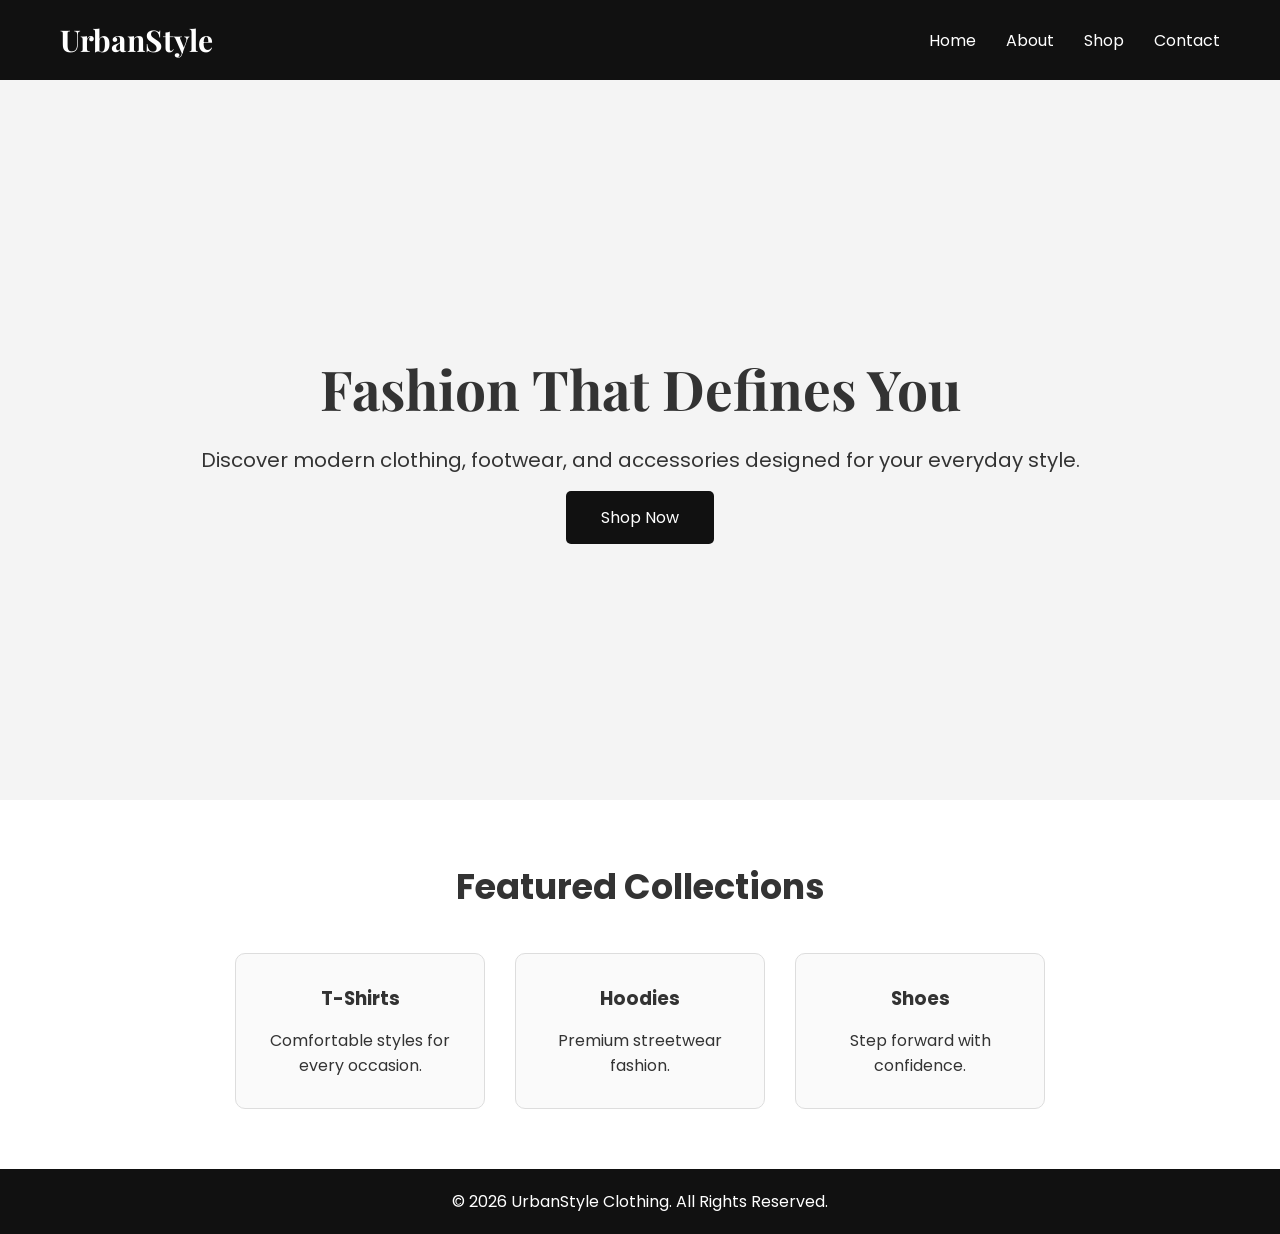
<file: index.html>
<!DOCTYPE html>
<html lang="en">
<head>
    <meta charset="UTF-8">
    <meta name="viewport" content="width=device-width, initial-scale=1.0">
    <title>UrbanStyle Clothing | Home</title>

    <link rel="stylesheet" href="css/style.css">

    <link href="https://fonts.googleapis.com/css2?family=Poppins:wght@400;600;700&family=Playfair+Display:wght@600&display=swap" rel="stylesheet">

</head>

<body>

    <header>
        <nav class="navbar">

            <div class="logo">
                UrbanStyle
            </div>

            <ul class="nav-links">
                <li><a href="index.html">Home</a></li>
                <li><a href="pages/about.html">About</a></li>
                <li><a href="pages/shop.html">Shop</a></li>
                <li><a href="pages/contact.html">Contact</a></li>
            </ul>

        </nav>
    </header>


    <section class="hero">

        <div class="hero-content">

            <h1>
                Fashion That Defines You
            </h1>

            <p>
                Discover modern clothing, footwear, and accessories designed for your everyday style.
            </p>

            <a href="pages/shop.html" class="btn">
                Shop Now
            </a>

        </div>

    </section>


    <section class="featured">

        <h2>
            Featured Collections
        </h2>


        <div class="products-preview">

            <div class="card">
                <h3>T-Shirts</h3>
                <p>Comfortable styles for every occasion.</p>
            </div>


            <div class="card">
                <h3>Hoodies</h3>
                <p>Premium streetwear fashion.</p>
            </div>


            <div class="card">
                <h3>Shoes</h3>
                <p>Step forward with confidence.</p>
            </div>

        </div>

    </section>


    <footer>

        <p>
            © 2026 UrbanStyle Clothing. All Rights Reserved.
        </p>

    </footer>


</body>
</html>
</file>
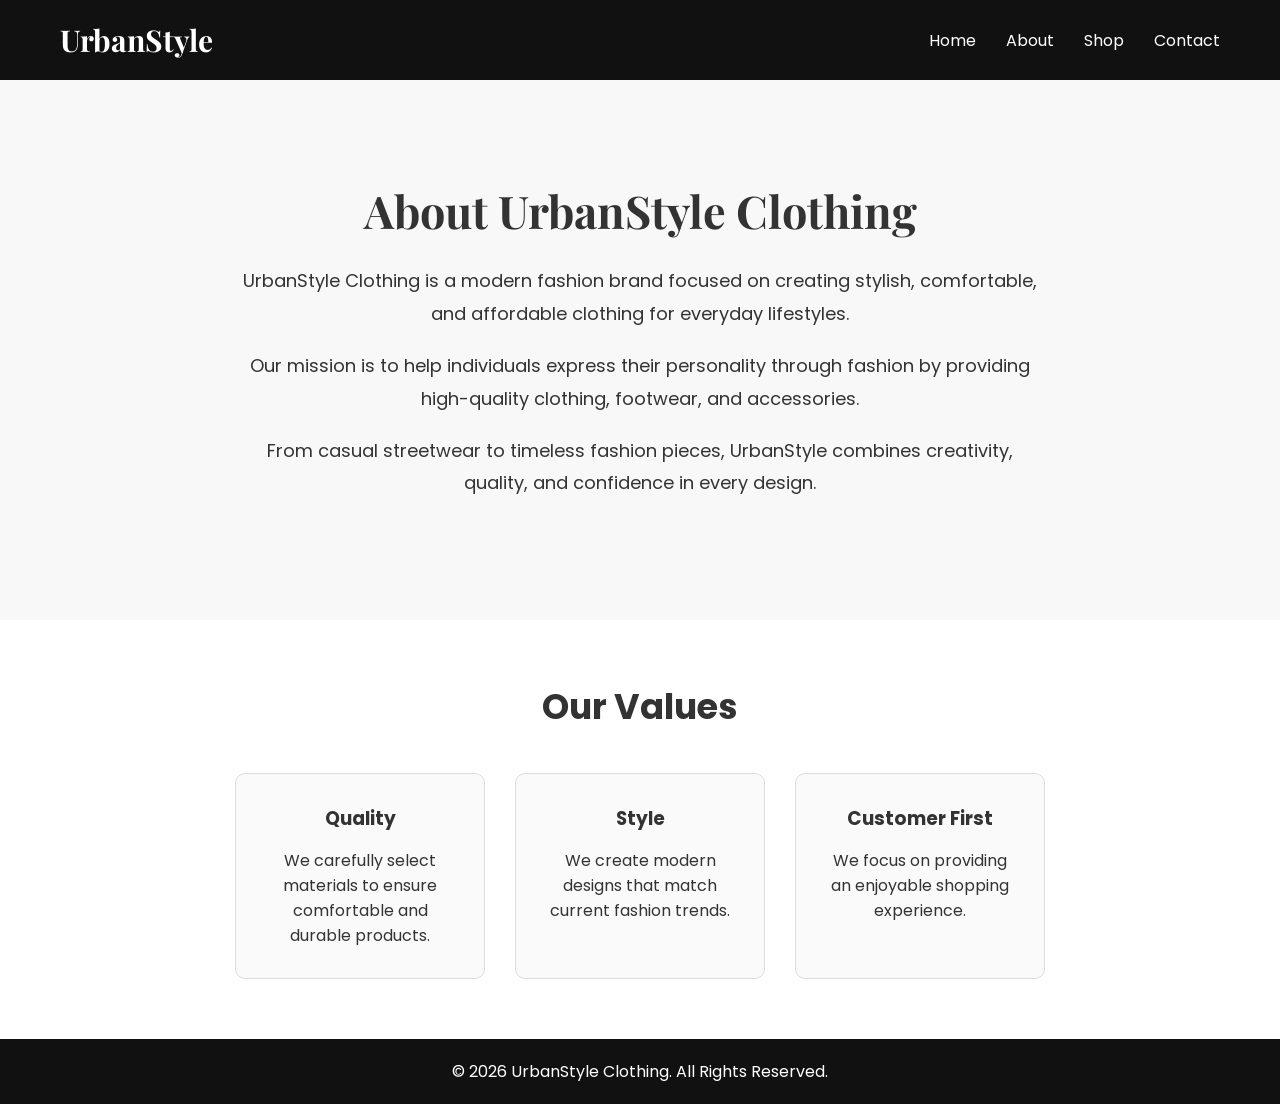
<file: pages/about.html>
<!DOCTYPE html>
<html lang="en">

<head>

    <meta charset="UTF-8">
    <meta name="viewport" content="width=device-width, initial-scale=1.0">

    <title>About Us | UrbanStyle Clothing</title>

    <link rel="stylesheet" href="../css/style.css">


    <link href="https://fonts.googleapis.com/css2?family=Poppins:wght@400;600;700&family=Playfair+Display:wght@600&display=swap" rel="stylesheet">

</head>


<body>


<header>

    <nav class="navbar">

        <div class="logo">
            UrbanStyle
        </div>


        <ul class="nav-links">

            <li>
                <a href="../index.html">Home</a>
            </li>

            <li>
                <a href="about.html">About</a>
            </li>

            <li>
                <a href="shop.html">Shop</a>
            </li>

            <li>
                <a href="contact.html">Contact</a>
            </li>

        </ul>

    </nav>

</header>



<section class="about-section">


    <div class="about-content">


        <h1>
            About UrbanStyle Clothing
        </h1>


        <p>
            UrbanStyle Clothing is a modern fashion brand focused on creating stylish, comfortable, and affordable clothing for everyday lifestyles.
        </p>


        <p>
            Our mission is to help individuals express their personality through fashion by providing high-quality clothing, footwear, and accessories.
        </p>


        <p>
            From casual streetwear to timeless fashion pieces, UrbanStyle combines creativity, quality, and confidence in every design.
        </p>


    </div>


</section>



<section class="values">


<h2>
    Our Values
</h2>


<div class="products-preview">


<div class="card">

<h3>
Quality
</h3>

<p>
We carefully select materials to ensure comfortable and durable products.
</p>

</div>



<div class="card">

<h3>
Style
</h3>

<p>
We create modern designs that match current fashion trends.
</p>

</div>



<div class="card">

<h3>
Customer First
</h3>

<p>
We focus on providing an enjoyable shopping experience.
</p>

</div>


</div>


</section>



<footer>

<p>
© 2026 UrbanStyle Clothing. All Rights Reserved.
</p>

</footer>



</body>

</html>
</file>
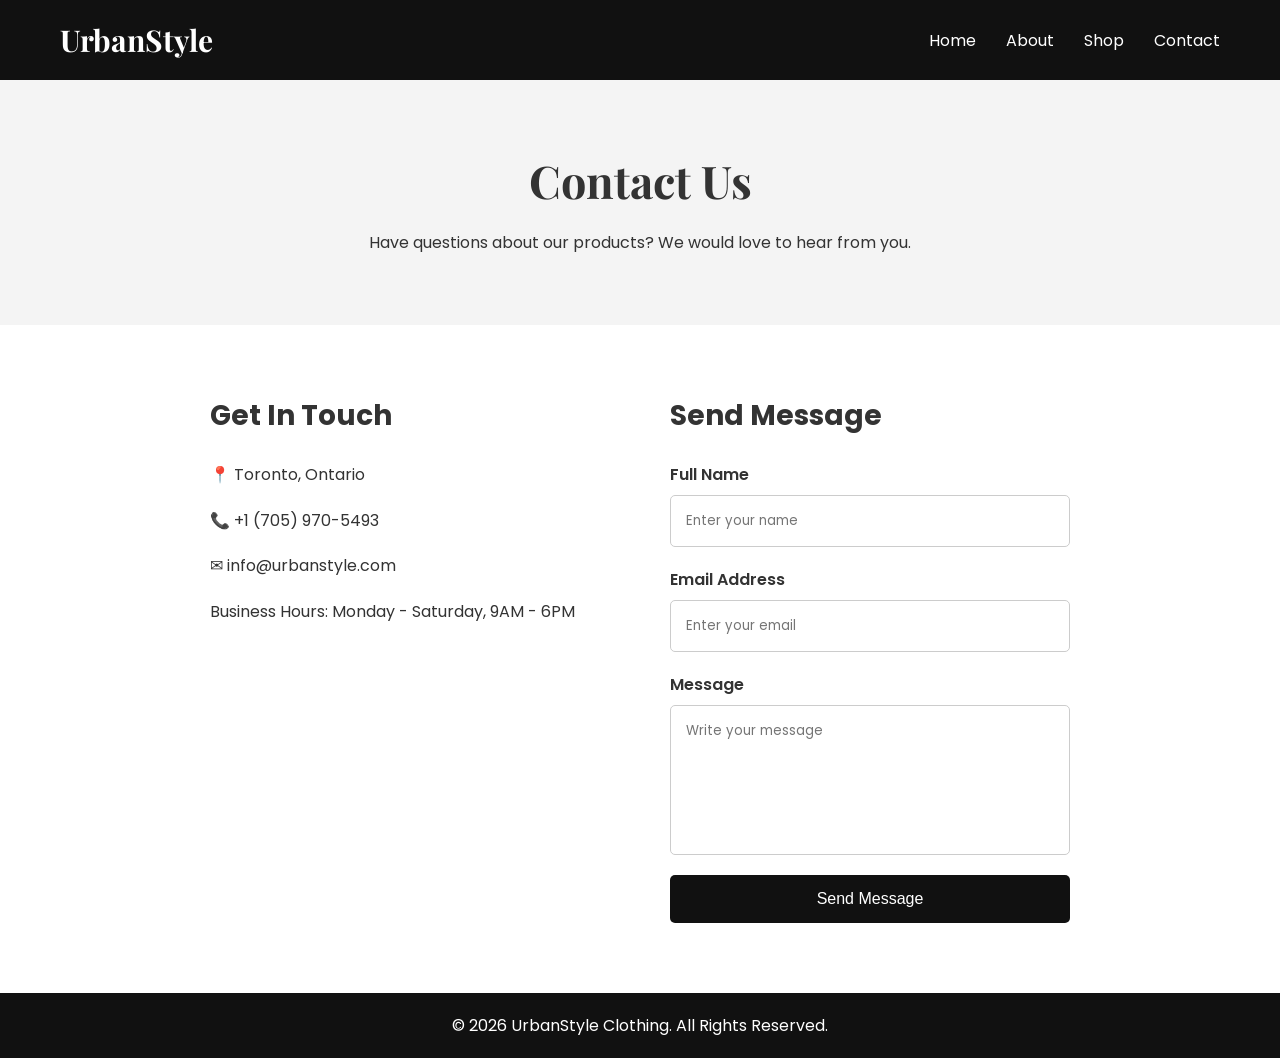
<file: pages/contact.html>
<!DOCTYPE html>
<html lang="en">

<head>

<meta charset="UTF-8">
<meta name="viewport" content="width=device-width, initial-scale=1.0">

<title>Contact | UrbanStyle Clothing</title>

<link rel="stylesheet" href="../css/style.css">


<link href="https://fonts.googleapis.com/css2?family=Poppins:wght@400;600;700&family=Playfair+Display:wght@600&display=swap" rel="stylesheet">

</head>



<body>



<header>

<nav class="navbar">


<div class="logo">
UrbanStyle
</div>



<ul class="nav-links">

<li>
<a href="../index.html">
Home
</a>
</li>


<li>
<a href="about.html">
About
</a>
</li>


<li>
<a href="shop.html">
Shop
</a>
</li>


<li>
<a href="contact.html">
Contact
</a>
</li>


</ul>


</nav>


</header>





<section class="contact-header">


<h1>
Contact Us
</h1>


<p>
Have questions about our products? We would love to hear from you.
</p>


</section>






<section class="contact-container">



<div class="contact-info">


<h2>
Get In Touch
</h2>


<p>
📍 Toronto, Ontario
</p>


<p>
📞 +1 (705) 970-5493
</p>


<p>
✉ info@urbanstyle.com
</p>


<p>
Business Hours:
Monday - Saturday, 9AM - 6PM
</p>


</div>






<div class="contact-form">


<h2>
Send Message
</h2>



<form>


<label>
Full Name
</label>

<input 
type="text"
placeholder="Enter your name"
>




<label>
Email Address
</label>

<input
type="email"
placeholder="Enter your email"
>




<label>
Message
</label>

<textarea
placeholder="Write your message">
</textarea>




<button type="submit">
Send Message
</button>



</form>


</div>



</section>






<footer>

<p>
© 2026 UrbanStyle Clothing. All Rights Reserved.
</p>

</footer>




</body>

</html>
</file>
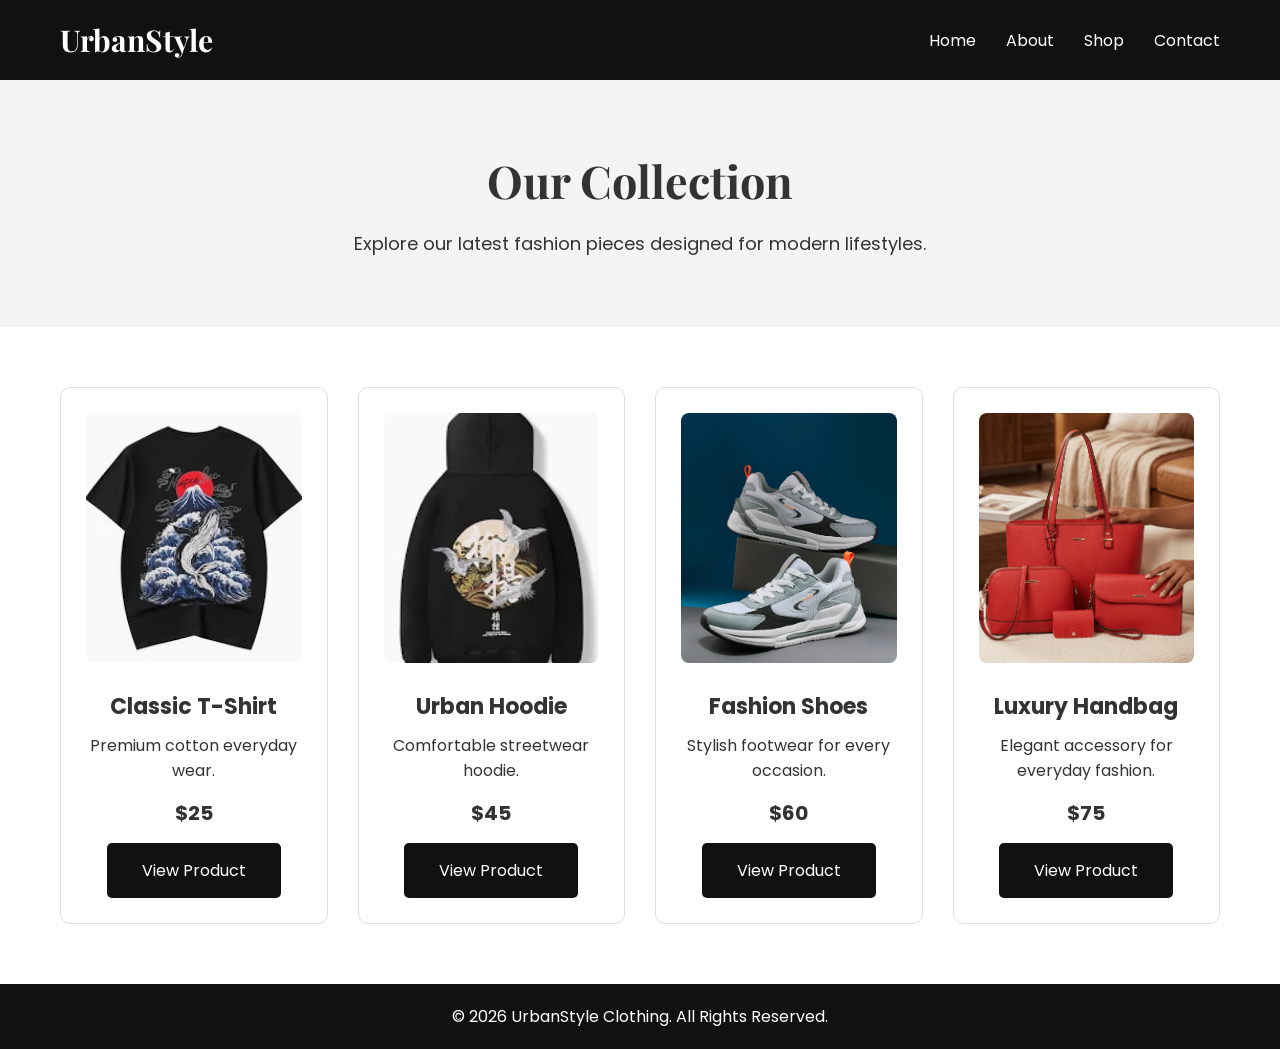
<file: pages/shop.html>
<!DOCTYPE html>
<html lang="en">

<head>

    <meta charset="UTF-8">
    <meta name="viewport" content="width=device-width, initial-scale=1.0">

    <title>Shop | UrbanStyle Clothing</title>

    <link rel="stylesheet" href="../css/style.css">

    <link href="https://fonts.googleapis.com/css2?family=Poppins:wght@400;600;700&family=Playfair+Display:wght@600&display=swap" rel="stylesheet">

</head>


<body>


<header>

<nav class="navbar">

<div class="logo">
UrbanStyle
</div>


<ul class="nav-links">

<li>
<a href="../index.html">Home</a>
</li>

<li>
<a href="about.html">About</a>
</li>

<li>
<a href="shop.html">Shop</a>
</li>

<li>
<a href="contact.html">Contact</a>
</li>

</ul>


</nav>

</header>



<section class="shop-header">


<h1>
Our Collection
</h1>


<p>
Explore our latest fashion pieces designed for modern lifestyles.
</p>


</section>




<section class="shop-products">



<div class="product-card">


<img src="../images/tshirt.jpg" alt="Classic T-Shirt">


<h3>
Classic T-Shirt
</h3>


<p>
Premium cotton everyday wear.
</p>


<h4>
$25
</h4>


<a href="../products/tshirt.html" class="btn">
View Product
</a>


</div>





<div class="product-card">


<img src="../images/hoodie.jpg" alt="Urban Hoodie">


<h3>
Urban Hoodie
</h3>


<p>
Comfortable streetwear hoodie.
</p>


<h4>
$45
</h4>


<a href="../products/hoodie.html" class="btn">
View Product
</a>


</div>






<div class="product-card">


<img src="../images/shoes.jpg" alt="Fashion Shoes">


<h3>
Fashion Shoes
</h3>


<p>
Stylish footwear for every occasion.
</p>


<h4>
$60
</h4>


<a href="../products/shoes.html" class="btn">
View Product
</a>


</div>






<div class="product-card">


<img src="../images/handbag.jpg" alt="Luxury Handbag">


<h3>
Luxury Handbag
</h3>


<p>
Elegant accessory for everyday fashion.
</p>


<h4>
$75
</h4>


<a href="../products/handbag.html" class="btn">
View Product
</a>


</div>



</section>




<footer>

<p>
© 2026 UrbanStyle Clothing. All Rights Reserved.
</p>

</footer>



</body>

</html>
</file>
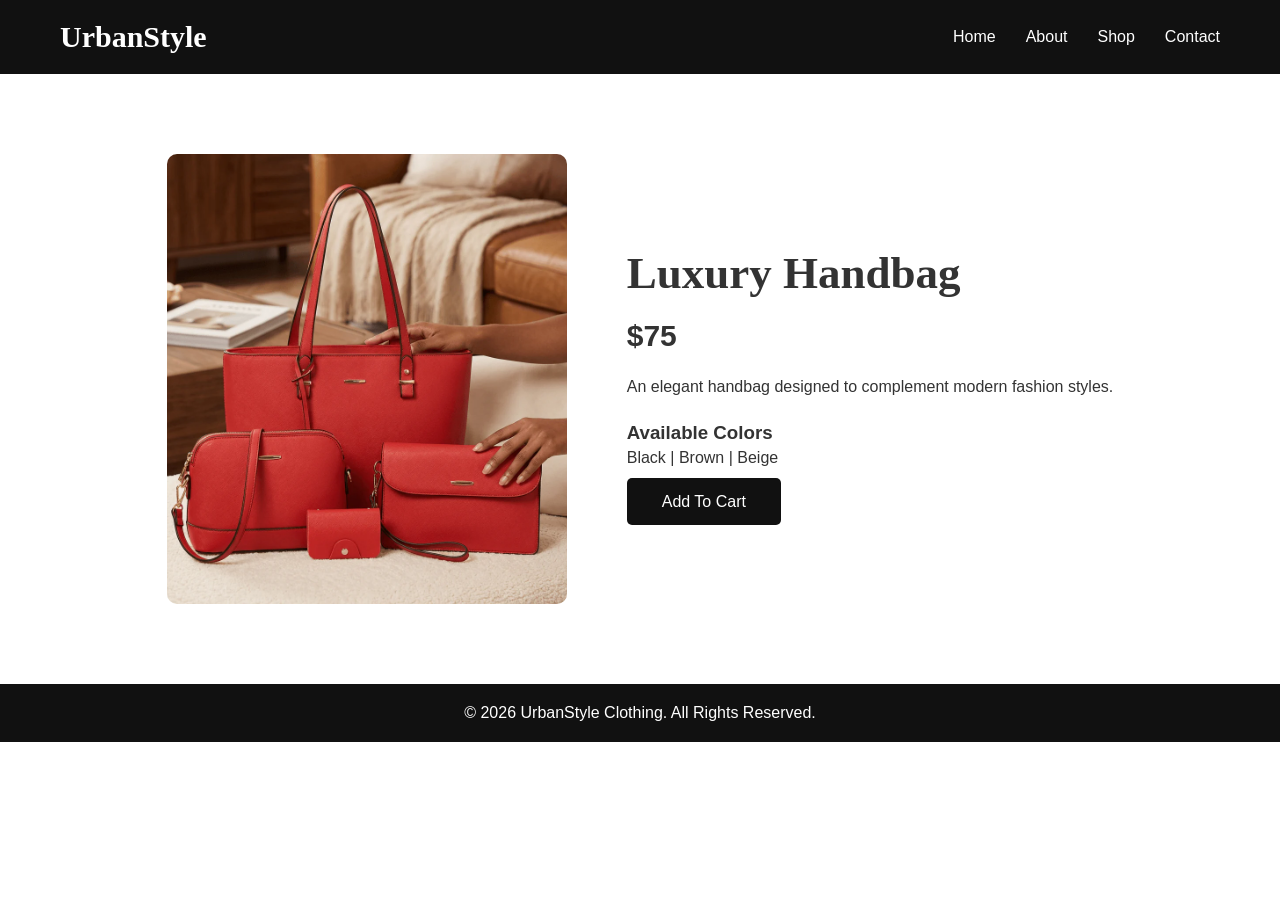
<file: products/handbag.html>
<!DOCTYPE html>
<html lang="en">

<head>

<meta charset="UTF-8">

<meta name="viewport" content="width=device-width, initial-scale=1.0">

<title>Luxury Handbag | UrbanStyle Clothing</title>

<link rel="stylesheet" href="../css/style.css">

</head>


<body>


<header>

<nav class="navbar">

<div class="logo">
UrbanStyle
</div>


<ul class="nav-links">

<li><a href="../index.html">Home</a></li>

<li><a href="../pages/about.html">About</a></li>

<li><a href="../pages/shop.html">Shop</a></li>

<li><a href="../pages/contact.html">Contact</a></li>

</ul>


</nav>

</header>




<section class="product-details">


<img src="../images/handbag.jpg" alt="Luxury Handbag">



<div class="product-info">


<h1>
Luxury Handbag
</h1>


<h2>
$75
</h2>


<p>
An elegant handbag designed to complement modern fashion styles.
</p>


<h3>
Available Colors
</h3>


<p>
Black | Brown | Beige
</p>


<a href="#" class="btn">
Add To Cart
</a>


</div>


</section>



<footer>

<p>
© 2026 UrbanStyle Clothing. All Rights Reserved.
</p>

</footer>


</body>

</html>
</file>
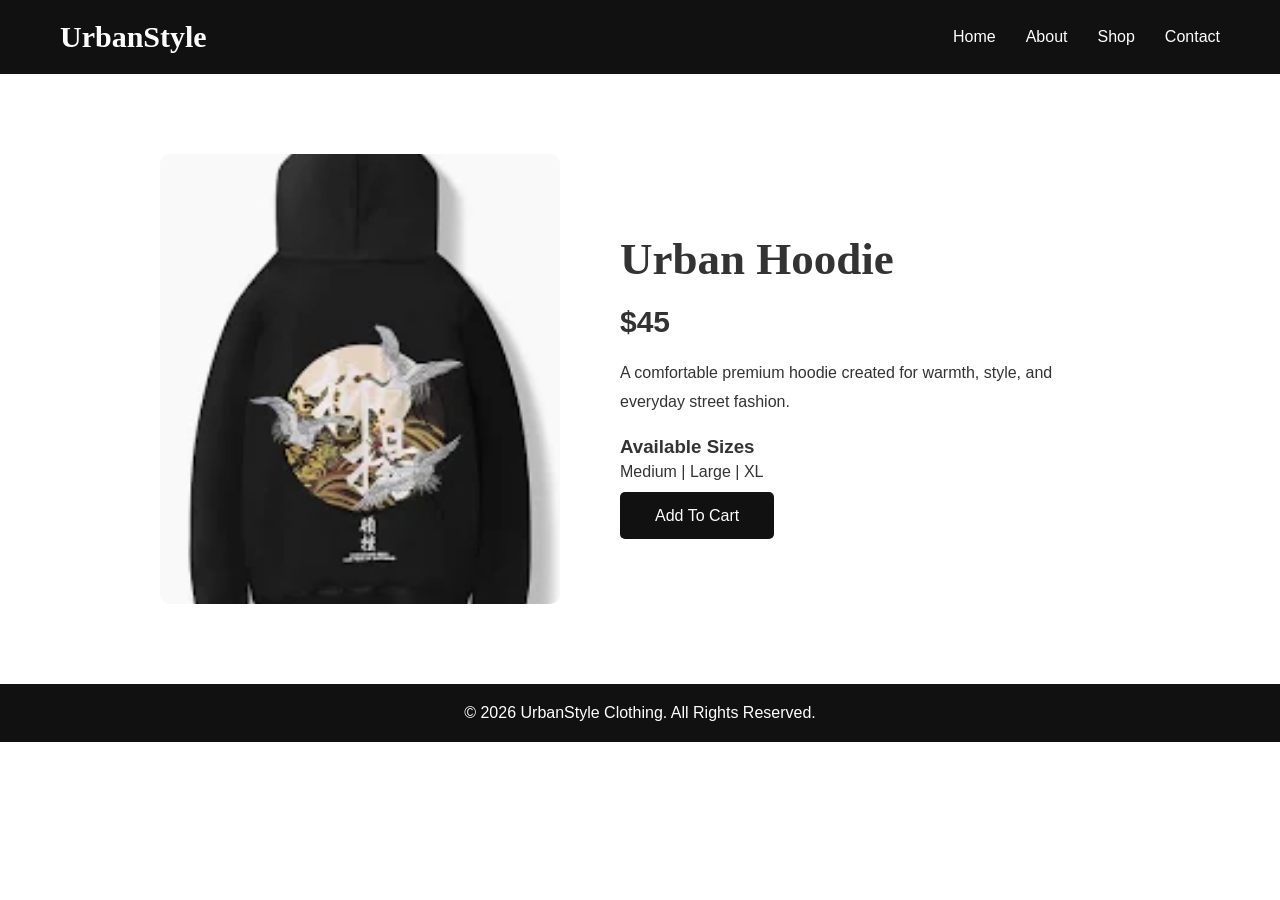
<file: products/hoodie.html>
<!DOCTYPE html>
<html lang="en">

<head>

<meta charset="UTF-8">
<meta name="viewport" content="width=device-width, initial-scale=1.0">

<title>Urban Hoodie | UrbanStyle Clothing</title>

<link rel="stylesheet" href="../css/style.css">

</head>


<body>


<header>

<nav class="navbar">

<div class="logo">
UrbanStyle
</div>


<ul class="nav-links">

<li><a href="../index.html">Home</a></li>

<li><a href="../pages/about.html">About</a></li>

<li><a href="../pages/shop.html">Shop</a></li>

<li><a href="../pages/contact.html">Contact</a></li>

</ul>


</nav>

</header>



<section class="product-details">


<img src="../images/hoodie.jpg" alt="Urban Hoodie">



<div class="product-info">

<h1>
Urban Hoodie
</h1>

<h2>
$45
</h2>

<p>
A comfortable premium hoodie created for warmth, style, and everyday street fashion.
</p>


<h3>
Available Sizes
</h3>

<p>
Medium | Large | XL
</p>


<a href="#" class="btn">
Add To Cart
</a>


</div>


</section>



<footer>

<p>
© 2026 UrbanStyle Clothing. All Rights Reserved.
</p>

</footer>


</body>

</html>
</file>
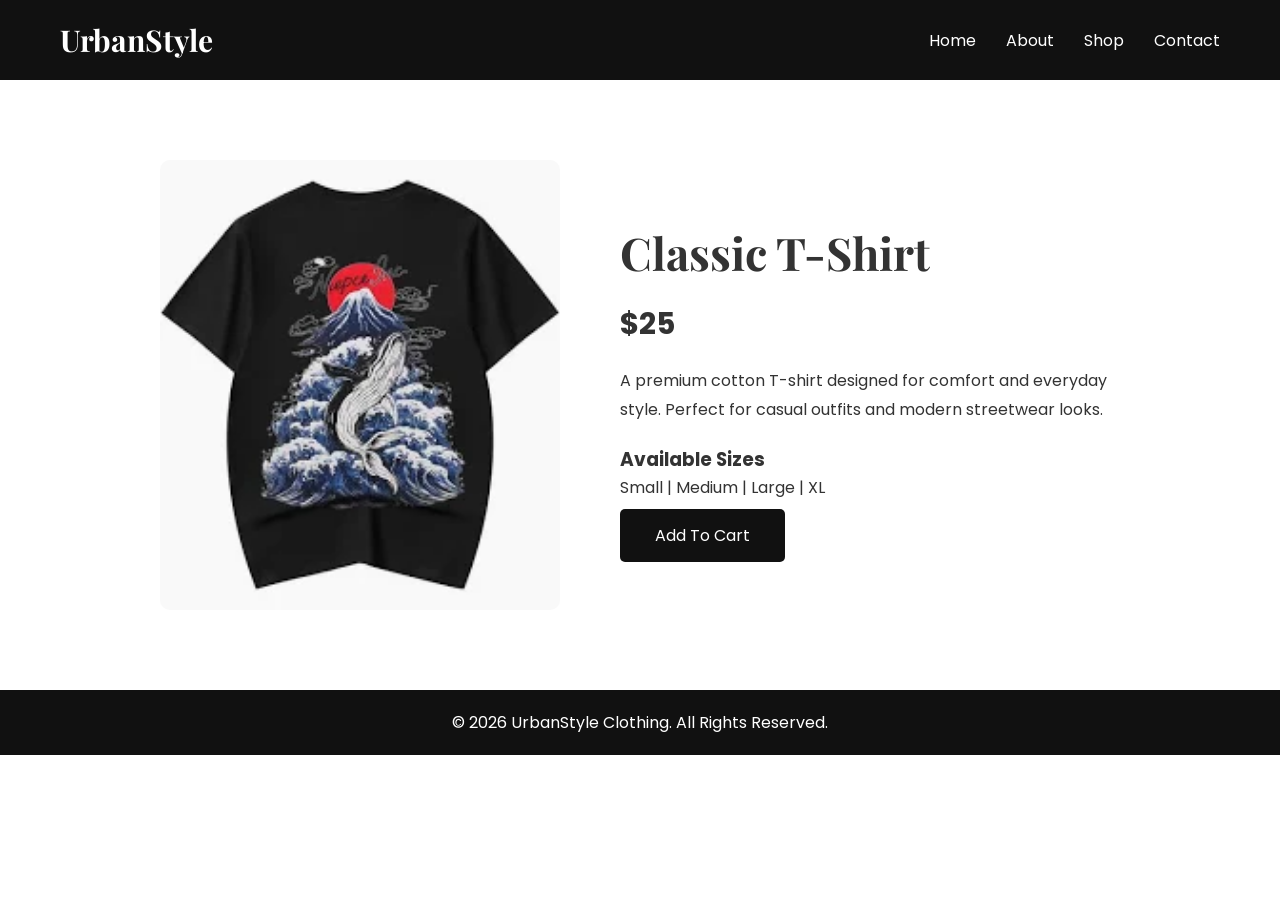
<file: products/tshirt.html>
<!DOCTYPE html>
<html lang="en">

<head>

<meta charset="UTF-8">
<meta name="viewport" content="width=device-width, initial-scale=1.0">

<title>Classic T-Shirt | UrbanStyle Clothing</title>

<link rel="stylesheet" href="../css/style.css">

<link href="https://fonts.googleapis.com/css2?family=Poppins:wght@400;600;700&family=Playfair+Display:wght@600&display=swap" rel="stylesheet">

</head>


<body>


<header>

<nav class="navbar">

<div class="logo">
UrbanStyle
</div>


<ul class="nav-links">

<li><a href="../index.html">Home</a></li>

<li><a href="../pages/about.html">About</a></li>

<li><a href="../pages/shop.html">Shop</a></li>

<li><a href="../pages/contact.html">Contact</a></li>

</ul>


</nav>

</header>




<section class="product-details">


<img src="../images/tshirt.jpg" alt="Classic T-Shirt">



<div class="product-info">


<h1>
Classic T-Shirt
</h1>


<h2>
$25
</h2>


<p>
A premium cotton T-shirt designed for comfort and everyday style. Perfect for casual outfits and modern streetwear looks.
</p>


<h3>
Available Sizes
</h3>


<p>
Small | Medium | Large | XL
</p>


<a href="#" class="btn">
Add To Cart
</a>


</div>


</section>



<footer>

<p>
© 2026 UrbanStyle Clothing. All Rights Reserved.
</p>

</footer>


</body>

</html>
</file>
<file: css/style.css>
*{
    margin:0;
    padding:0;
    box-sizing:border-box;
}


body{

    font-family:'Poppins', sans-serif;
    color:#333;
    background:#ffffff;

}


.navbar{

    display:flex;
    justify-content:space-between;
    align-items:center;

    padding:20px 60px;

    background:#111;

}


.logo{

    font-family:'Playfair Display', serif;
    color:white;
    font-size:30px;
    font-weight:bold;

}



.nav-links{

    display:flex;
    list-style:none;
    gap:30px;

}


.nav-links a{

    color:white;
    text-decoration:none;
    font-size:16px;

}



.hero{

    height:80vh;

    display:flex;
    justify-content:center;
    align-items:center;

    text-align:center;

    background:#f4f4f4;

}



.hero h1{

    font-size:55px;
    font-family:'Playfair Display', serif;
    margin-bottom:20px;

}



.hero p{

    font-size:20px;
    margin-bottom:30px;

}



.btn{

    background:#111;
    color:white;

    padding:15px 35px;

    text-decoration:none;

    border-radius:5px;

}



.featured{

    padding:60px;

    text-align:center;

}



.featured h2{

    font-size:35px;
    margin-bottom:40px;

}



.products-preview{

    display:flex;
    justify-content:center;
    gap:30px;

}



.card{

    width:250px;

    padding:30px;

    background:#fafafa;

    border:1px solid #ddd;

    border-radius:10px;

}



.card h3{

    margin-bottom:15px;

}



footer{

    background:#111;

    color:white;

    text-align:center;

    padding:20px;

}
.about-section{

    min-height:60vh;

    display:flex;

    justify-content:center;

    align-items:center;

    text-align:center;

    padding:60px;

    background:#f8f8f8;

}



.about-content{

    max-width:800px;

}



.about-content h1{

    font-family:'Playfair Display', serif;

    font-size:45px;

    margin-bottom:25px;

}



.about-content p{

    font-size:18px;

    line-height:1.8;

    margin-bottom:20px;

}



.values{

    padding:60px;

    text-align:center;

}



.values h2{

    font-size:35px;

    margin-bottom:40px;

}
.shop-header{

    text-align:center;

    padding:70px 20px;

    background:#f4f4f4;

}



.shop-header h1{

    font-family:'Playfair Display', serif;

    font-size:45px;

    margin-bottom:20px;

}



.shop-header p{

    font-size:18px;

}




.shop-products{


    display:grid;

    grid-template-columns:repeat(4,1fr);

    gap:30px;

    padding:60px;


}




.product-card{


    text-align:center;

    background:white;

    padding:25px;

    border:1px solid #ddd;

    border-radius:10px;


}



.product-card img{


    width:100%;

    height:250px;

    object-fit:cover;

    border-radius:8px;


}



.product-card h3{

    margin:20px 0 10px;

    font-size:22px;

}



.product-card h4{

    margin:15px;

    font-size:20px;

}



.product-card .btn{


    display:inline-block;

}
.product-details{

    display:flex;

    justify-content:center;

    align-items:center;

    gap:60px;

    padding:80px;

}



.product-details img{

    width:400px;

    height:450px;

    object-fit:cover;

    border-radius:10px;

}



.product-info{

    max-width:500px;

}



.product-info h1{

    font-family:'Playfair Display', serif;

    font-size:45px;

    margin-bottom:20px;

}



.product-info h2{

    font-size:30px;

    margin-bottom:20px;

}



.product-info p{

    line-height:1.8;

    margin-bottom:20px;

}
.contact-header{


    text-align:center;

    padding:70px 20px;

    background:#f4f4f4;


}



.contact-header h1{


    font-family:'Playfair Display', serif;

    font-size:45px;

    margin-bottom:20px;


}



.contact-container{


    display:flex;

    justify-content:center;

    gap:60px;

    padding:70px;


}



.contact-info,
.contact-form{


    width:400px;


}



.contact-info h2,
.contact-form h2{


    font-size:28px;

    margin-bottom:25px;


}



.contact-info p{


    margin-bottom:20px;

    line-height:1.6;


}




.contact-form form{


    display:flex;

    flex-direction:column;


}



.contact-form label{


    margin-bottom:8px;

    font-weight:600;


}




.contact-form input,
.contact-form textarea{


    padding:15px;

    margin-bottom:20px;

    border:1px solid #ccc;

    border-radius:5px;

    font-family:'Poppins', sans-serif;


}



.contact-form textarea{


    height:150px;

    resize:none;


}




.contact-form button{


    padding:15px;

    background:#111;

    color:white;

    border:none;

    cursor:pointer;

    border-radius:5px;

    font-size:16px;


}
/* ================================
   RESPONSIVE DESIGN
================================ */


/* Tablets */

@media screen and (max-width: 900px){


    .navbar{

        padding:20px 30px;

    }


    .nav-links{

        gap:15px;

    }



    .hero h1{

        font-size:40px;

    }



    .products-preview{

        flex-direction:column;

        align-items:center;

    }



    .shop-products{

        grid-template-columns:repeat(2,1fr);

        padding:40px;

    }



    .product-details{

        flex-direction:column;

        text-align:center;

        padding:50px 20px;

    }



    .product-details img{

        width:80%;

        height:auto;

    }



    .contact-container{

        flex-direction:column;

        align-items:center;

        padding:40px 20px;

    }


}





/* Mobile Phones */


@media screen and (max-width:600px){



    .navbar{

        flex-direction:column;

        gap:20px;

        padding:20px;

    }



    .nav-links{

        flex-direction:column;

        text-align:center;

        gap:15px;

    }




    .hero{

        height:auto;

        padding:80px 20px;

    }



    .hero h1{

        font-size:32px;

    }



    .hero p{

        font-size:16px;

    }



    .featured{

        padding:40px 20px;

    }



    .shop-products{

        grid-template-columns:1fr;

        padding:20px;

    }



    .product-card img{

        height:220px;

    }



    .product-details img{

        width:100%;

    }



    .product-info h1{

        font-size:32px;

    }



    .contact-info,
    .contact-form{

        width:100%;

    }



}
</file>
